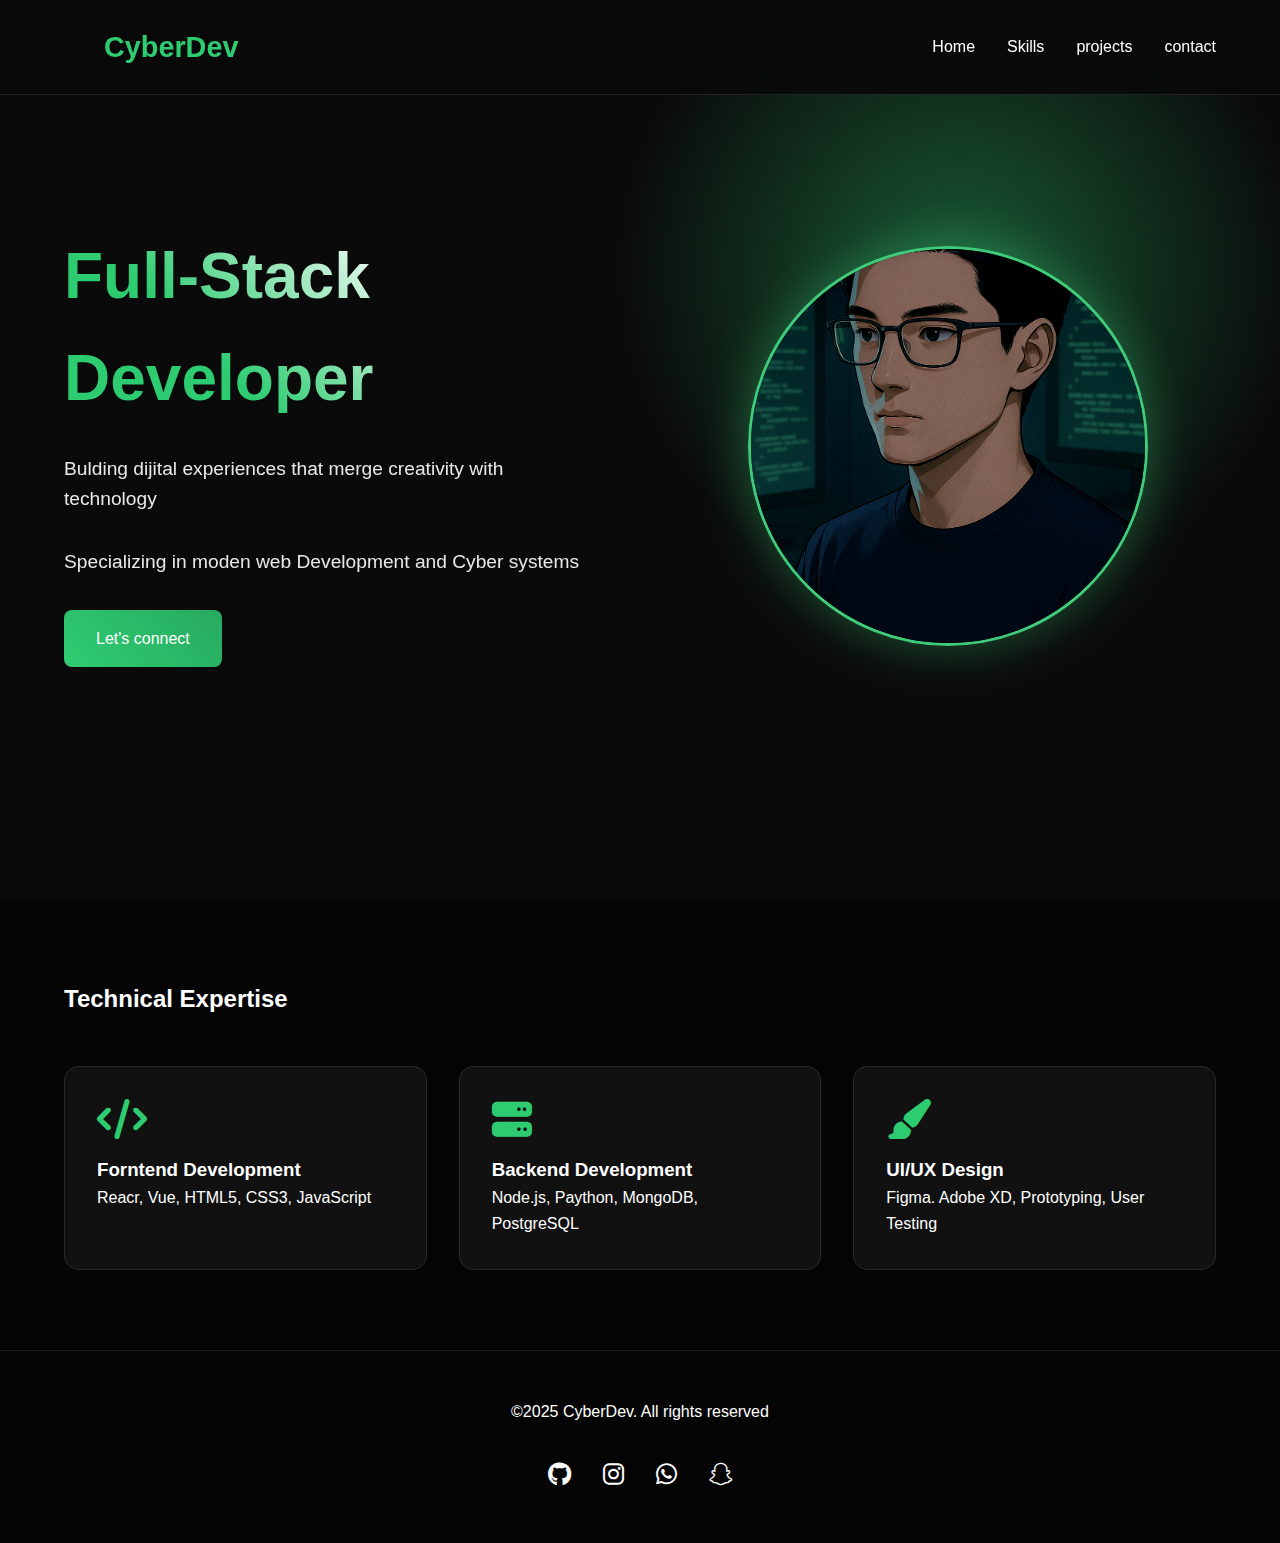
<file: index.html>
<!DOCTYPE html>
<html lang="en">
<head>
    <meta charset="UTF-8">
    <meta name="viewport" content="width=device-width, initial-scale=1.0">
    <title>CayberPortfolio</title>
    <!--Link to fontawsem for inserting social mediye icon -->
    <link rel="stylesheet" href="https://cdnjs.cloudflare.com/ajax/libs/font-awesome/6.7.2/css/all.min.css"
     integrity="sha512-Evv84Mr4kqVGRNSgIGL/F/aIDqQb7xQ2vcrdIwxfjThSH8CSR7PBEakCr51Ck+w+/U6swU2Im1vVX0SVk9ABhg==" 
     crossorigin="anonymous" referrerpolicy="no-referrer" />
     <!--Link for SCC file -->
     <link rel="stylesheet" href="style.css">
     <link rel="shortcut icon" href="profil.png" type="image/.png" >
</head>
<body>
    <!--Navigation-->
    <nav class="navbar">
        <a href="#home"class="logo">CyberDev</a>
        <ul class="nav-links">
           <li><a href="#home">Home</a></li>
           <li><a href="#skilles">Skills</a></li>
           <li><a href="#projects">projects</a></li>
           <li><a href="#contact">contact</a></li>
        </ul>
    </nav>

    <!--Hero Section-->
    <section id="home" class="hero">
        <div class="hero-content">
            <h1>Full-Stack Developer</h1>
            <p>Bulding dijital experiences that merge creativity with technology</p>
            <p class="heghlight">Specializing in moden web Development and Cyber systems</p>
            <a href="https://wa.me/+905359416367" class="cta-button">Let's connect</a>
        </div>
        <div class="hero-imags">
            <img src="profil.png" alt="profile" class="profile-img">
        </div>
    </section>

    <!-- Skills Section-->
     <section id="skills" class="skills">
        <h2>Technical Expertise</h2>
        <div class="skills-grid">
            <div class="skills-card">
            <i class="fa-solid fa-code"></i>
            <h3>Forntend Development</h3>
            <p>Reacr, Vue, HTML5, CSS3, JavaScript</p>
        </div>
        <div class="skills-card">
            <i class="fa-solid fa-server"></i>
            <h3>Backend Development</h3>
            <p>Node.js, Paython, MongoDB, PostgreSQL </p>
        </div>
        <div class="skills-card">
            <i class="fa-solid fa-paintbrush"></i>
            <h3>UI/UX Design</h3>
            <p>Figma. Adobe XD, Prototyping, User Testing</p>
        </div>
        </div>
     </section>

     <!--Footer-->
     <footer>
        <p>&copy;2025 CyberDev. All rights reserved</p>
        <div class="social-links">
            <a href="https://github.com/IbrahimGhashim"><i class="fa-brands fa-github"></i></a>
            <a href="https://www.instagram.com/its.___barhom"><i class="fa-brands fa-instagram"></i></a>
            <a href="https://wa.me/+905359416367"><i class="fa-brands fa-whatsapp"></i></a>
            <a href="https://www.snapchat.com/add/x_barhom"><i class="fa-brands fa-snapchat"></i></a>
        </div>
     </footer>
     <!--Link to javascriğtfile-->
     <script src="script.js"></script>
</body>
</html>
</file>
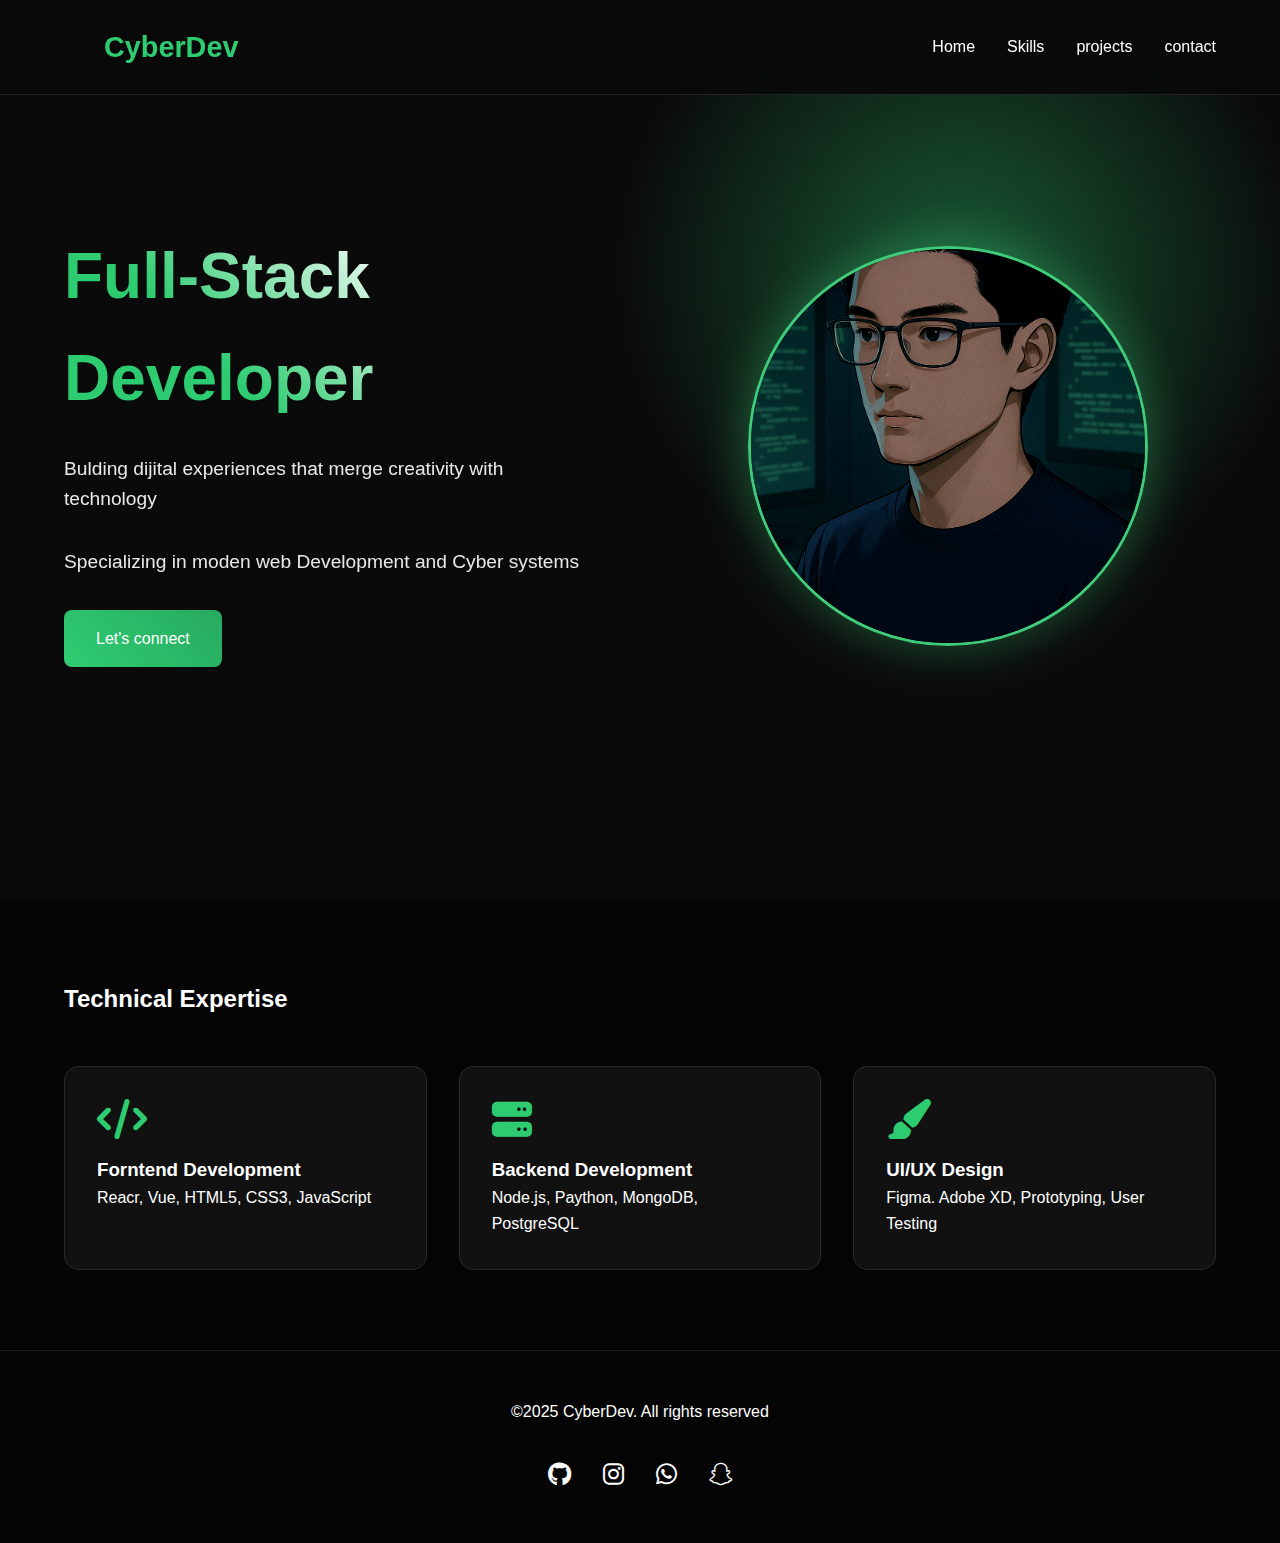
<file: new.html>
<!DOCTYPE html>
<html lang="en">
<head>
    <meta charset="UTF-8">
    <meta name="viewport" content="width=device-width, initial-scale=1.0">
    <title>CayberPortfolio</title>
    <!--Link to fontawsem for inserting social mediye icon -->
    <link rel="stylesheet" href="https://cdnjs.cloudflare.com/ajax/libs/font-awesome/6.7.2/css/all.min.css"
     integrity="sha512-Evv84Mr4kqVGRNSgIGL/F/aIDqQb7xQ2vcrdIwxfjThSH8CSR7PBEakCr51Ck+w+/U6swU2Im1vVX0SVk9ABhg==" 
     crossorigin="anonymous" referrerpolicy="no-referrer" />
     <!--Link for SCC file -->
     <link rel="stylesheet" href="style.css">
     <link rel="shortcut icon" href="profil.png" type="image/.png" >
</head>
<body>
    <!--Navigation-->
    <nav class="navbar">
        <a href="#home"class="logo">CyberDev</a>
        <ul class="nav-links">
           <li><a href="#home">Home</a></li>
           <li><a href="#skilles">Skills</a></li>
           <li><a href="#projects">projects</a></li>
           <li><a href="#contact">contact</a></li>
        </ul>
    </nav>

    <!--Hero Section-->
    <section id="home" class="hero">
        <div class="hero-content">
            <h1>Full-Stack Developer</h1>
            <p>Bulding dijital experiences that merge creativity with technology</p>
            <p class="heghlight">Specializing in moden web Development and Cyber systems</p>
            <a href="https://wa.me/+905359416367" class="cta-button">Let's connect</a>
        </div>
        <div class="hero-imags">
            <img src="profil.png" alt="profile" class="profile-img">
        </div>
    </section>

    <!-- Skills Section-->
     <section id="skills" class="skills">
        <h2>Technical Expertise</h2>
        <div class="skills-grid">
            <div class="skills-card">
            <i class="fa-solid fa-code"></i>
            <h3>Forntend Development</h3>
            <p>Reacr, Vue, HTML5, CSS3, JavaScript</p>
        </div>
        <div class="skills-card">
            <i class="fa-solid fa-server"></i>
            <h3>Backend Development</h3>
            <p>Node.js, Paython, MongoDB, PostgreSQL </p>
        </div>
        <div class="skills-card">
            <i class="fa-solid fa-paintbrush"></i>
            <h3>UI/UX Design</h3>
            <p>Figma. Adobe XD, Prototyping, User Testing</p>
        </div>
        </div>
     </section>

     <!--Footer-->
     <footer>
        <p>&copy;2025 CyberDev. All rights reserved</p>
        <div class="social-links">
            <a href="https://github.com/IbrahimGhashim"><i class="fa-brands fa-github"></i></a>
            <a href="https://www.instagram.com/its.___barhom"><i class="fa-brands fa-instagram"></i></a>
            <a href="https://wa.me/+905359416367"><i class="fa-brands fa-whatsapp"></i></a>
            <a href="https://www.snapchat.com/add/x_barhom"><i class="fa-brands fa-snapchat"></i></a>
        </div>
     </footer>
     <!--Link to javascriğtfile-->
     <script src="script.js"></script>
</body>
</html>
</file>
<file: style.css>
*{
    margin: 0;
    padding: 0;
    box-sizing: border-box;
    font-family: 'Segoe UI', sans-serif;
}
:root{
    --dark-bg:#0a0a0a;
    --darker-bg:#050505;
    --accent:#2ecc71;
    --accent-glow:rgba(46,204,113,0.4);
    --text:#ffffff;
}
body{
    background-color: var(--dark-bg);
    color: var(--text);
    line-height: 1.6;
    overflow-x: hidden;
}
/*navigation*/
.navbar{
    position: fixed;
    top: 0;
    width: 100%;
    padding: 1.5rem 5%;
    display: flex;
    justify-content: space-between;
    align-items: center;
    background: rgba(10, 10, 10, 0.95);
    backdrop-filter: blur(10px);
    z-index: 1000;
    border-bottom: 1px solid rgba(255, 255, 255, 0.1);
}
.logo{
    font-size: 1.8rem;
    font-weight: 700;
    color: var(--accent);
    text-decoration: none;
    position: relative;
    padding-left: 2.5rem;
}
.nav-links{
    display: flex;
    gap: 2rem;
    list-style: none;
}
.nav-links a{
    color: var(--text);
    text-decoration: none;
    font-weight: 500;
    transition: all 0.3s ease;
    position: relative;
}
.nav-links a::after{
    content: '';
    position: absolute;
    bottom: -5px;
    left: 0;
    width: 0;
    height: 2px;
    background: var(--accent);
    transition: withe 0.3s ease;
}
.nav-links a:hover::after{
    width: 100%;
}
/*Hero Section*/
.hero{
    min-height: 100vh;
    display: flex;
    align-items: center;
    padding: 12% 5%;
    background: radial-gradient(circle at 75% 30%,
     var(--accent-glow) 0%, transparent 30%);
}
.hero-content{
    flex: 1;
    padding-right: 5rem;
}
.hero-imags{
    flex: 1;
    text-align: center;
    position: relative;
}
.profile-img{
    width: 400px;
    height: 400px;
    border-radius: 50%;
    object-fit: cover;
    border: 3px solid var(--accent);
    box-shadow: 0 0 50px var(--accent-glow);
    animation: float 3s ease-in-out infinite;
    filter: grayscale(0.2) contrast(1.1);
}
@keyframes float {
    0%, 100% {transform: translateY(0)};
    50% {transform: translateY(-20px);}
}
.hero h1 {
    font-size: 4rem;
    margin-bottom: 1.5rem;
    background: linear-gradient(45deg,var(--accent)30%,#ffffff 70%);
    -webkit-background-clip: text;
    -webkit-text-fill-color: transparent;
}
.hero p{
    font-size: 1.2rem;
    margin-bottom: 2rem;
    opacity: 0.9;
    max-width: 600px;
}
.cta-button{
    display: inline-block;
    padding: 1rem 2rem;
    background: linear-gradient(45deg,var(--accent),#27aa60);
    color: white;
    border-radius: 8px;
    text-decoration: none;
    transition: all 0.3s ease;
    position: relative;
    overflow: hidden;
}
/* Skills Section */
.skills{
    padding: 5rem 5%;
    background: var(--darker-bg);
}
.skills-grid{
    display: grid;
    grid-template-columns: repeat(auto-fit,minmax(250px, 1fr));
    gap: 2rem;
    margin-top: 3rem;
}
.skills-card{
    padding: 2rem;
    border-radius: 15px;
    background: rgba(255, 255, 255, 0.05);
    transition: all 0.3s ease;
    border: 1px solid rgba(255, 255, 255, 0.1);
    backdrop-filter: blur (5px);
}
.skills-card:hover{
    transform: translateY(-10px);
    border-color: var(--accent);
    box-shadow: 0 10px 30px var(--accent-glow);
}
.skills-card i{
    font-size: 2.5rem;
    color: var(--accent);
    margin-bottom: 1rem;
}

/* Footer */
footer{
    background: var(--darker-bg);
    padding: 3rem 5%;
    text-align: center;
    border-top: 1px solid rgba(255, 255, 255, 0.1);
}
.social-links{
    margin-top: 2rem;
    display: flex;
    justify-content: center;
    gap: 2rem;
}
.social-links a{
    color: var(--text);
    font-size: 1.5rem;
    transition: all 0.3s ease;
}
.social-links a:hover{
    color: var(--accent);
    transform: translateY(-3px);
}
@media(max-width:768px){
    .hero{
        flex-direction: column;
        text-align: center;
        padding-top: 8rem;
    }
    .hero-content{
        padding-right: 0;
        margin-bottom: 3rem;
    }
    .profile-img{
        width: 280px;
        height: 280px;
    }
    .nav-links{
        display: none;
    }
    .logo{
        font-size: 1.5rem;
        padding-left: 2rem;
    }
}
</file>
